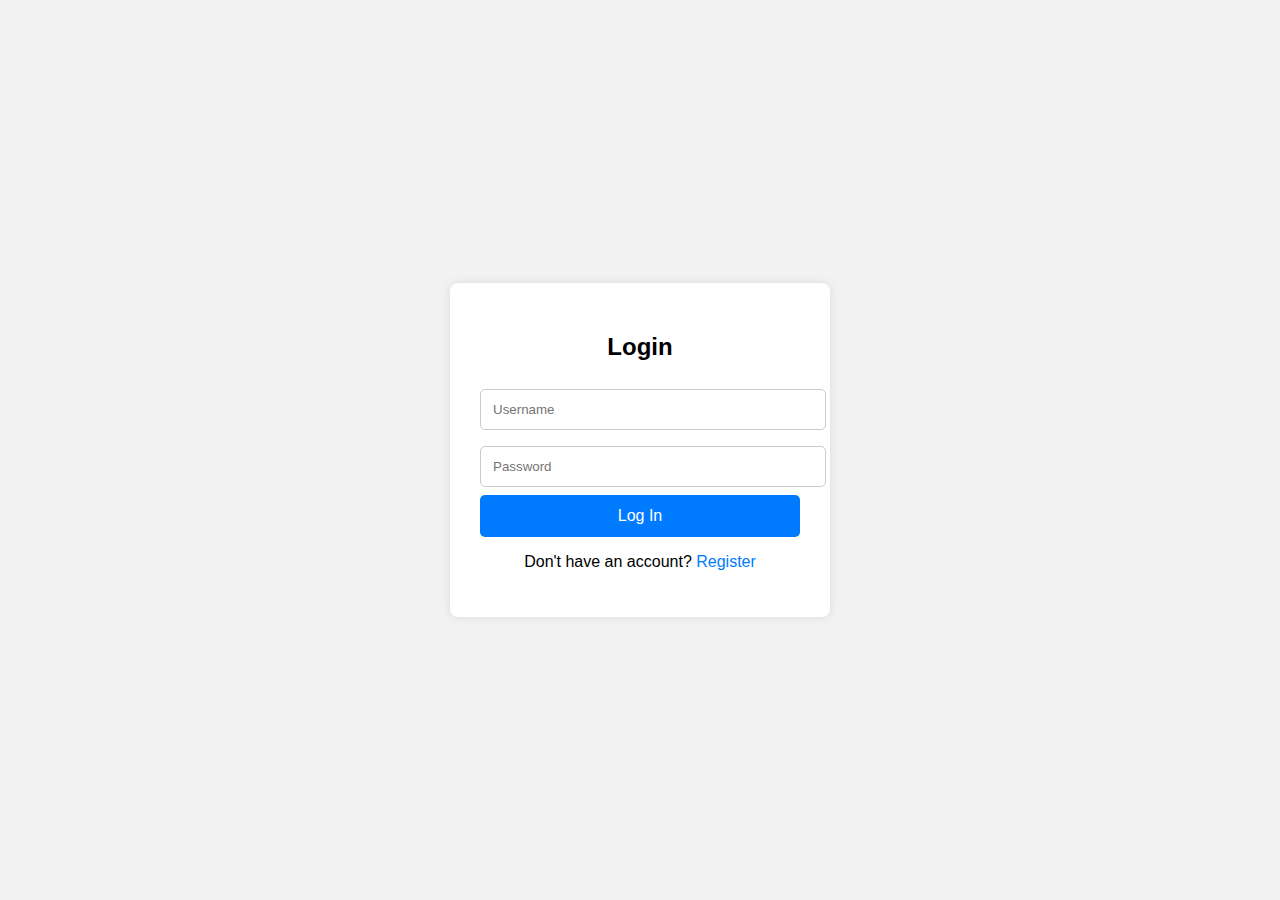
<file: first activity/index.html>
<!DOCTYPE html>
<html lang="en">
<head>
    <meta charset="UTF-8" />
    <meta name="viewport" content="width=device-width, initial-scale=1.0" />
    <title>Login Form</title>

    <style>
        body {
            font-family: Arial, sans-serif;
            background: #f2f2f2;
            display: flex;
            justify-content: center;
            align-items: center;
            height: 100vh;
            margin: 0;
        }

        .login-container {
            background: white;
            padding: 30px;
            border-radius: 8px;
            width: 320px;
            box-shadow: 0 0 10px rgba(0,0,0,0.1);
        }

        h2 {
            text-align: center;
            margin-bottom: 20px;
        }

        input[type="text"],
        input[type="password"] {
            width: 100%;
            padding: 12px;
            margin: 8px 0;
            border: 1px solid #ccc;
            border-radius: 5px;
        }

        button {
            width: 100%;
            padding: 12px;
            background: #007bff;
            color: white;
            border: none;
            border-radius: 5px;
            cursor: pointer;
            font-size: 16px;
        }

        button:hover {
            background: #0056b3;
        }

        .link {
            text-align: center;
            margin-top: 10px;
        }

        .link a {
            color: #007bff;
            text-decoration: none;
        }

        .link a:hover {
            text-decoration: underline;
        }
    </style>
</head>
<body>

    <div class="login-container">
        <h2>Login</h2>

        <form action="#" method="POST">
            <input type="text" name="username" placeholder="Username" required />
            <input type="password" name="password" placeholder="Password" required />
            <button type="submit">Log In</button>
        </form>

        <div class="link">
            <p>Don't have an account? <a href="#">Register</a></p>
        </div>
    </div>

</body>
</html>
</file>
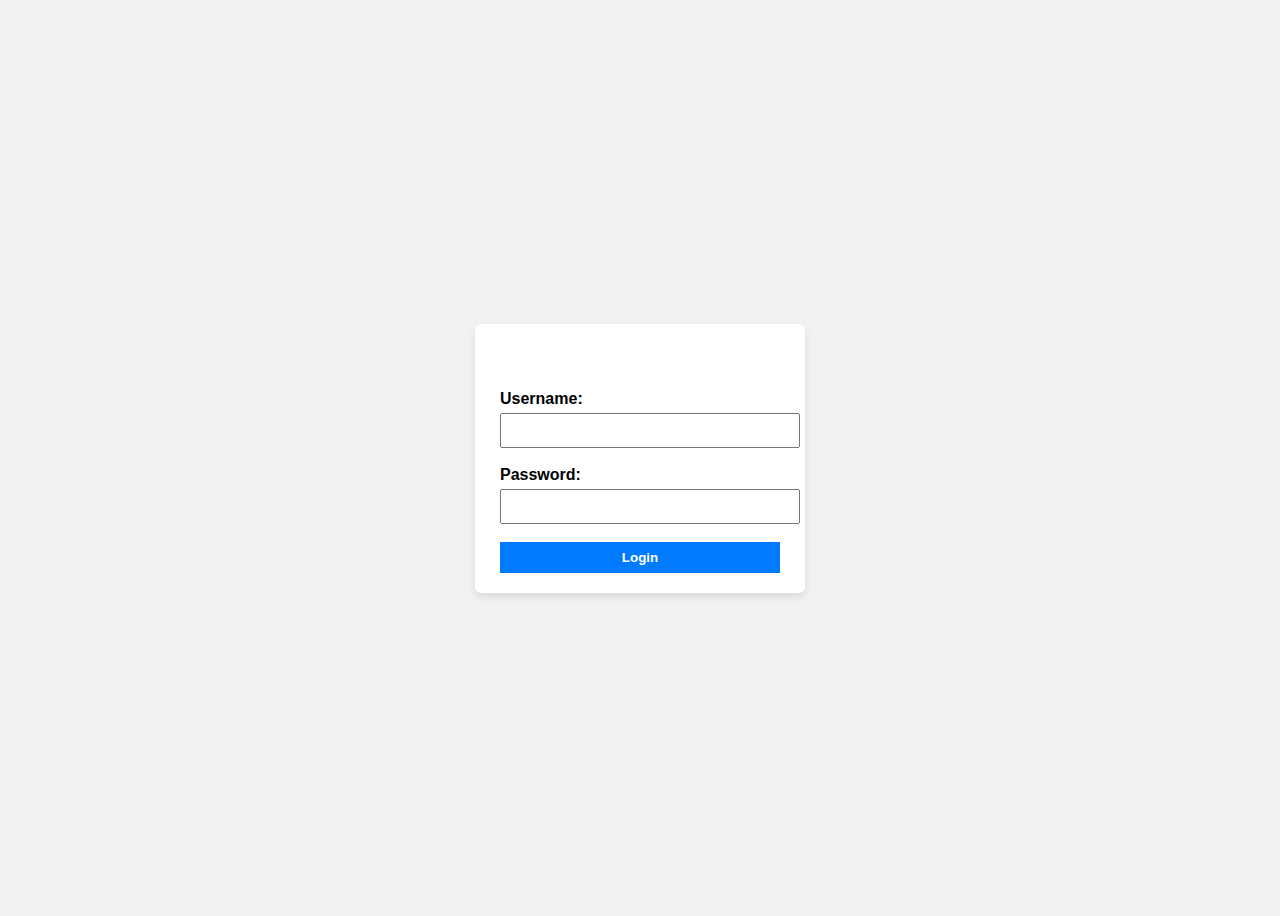
<file: first.js/index.html>
<!DOCTYPE html>
<html>
<head>
    <meta charset="UTF-8">
    <title>Login Form</title>

    <link rel="stylesheet" href="./css/style.css">
    <script src="./js/login.js" defer></script>
</head>

<body>

    <form>
        <p class="error" id="error"></p>

        <label>Username:</label>
        <input type="text" id="username" required>
        <br><br>

        <label>Password:</label>
        <input type="password" id="password" required>
        <br><br>

        <button type="button" onclick="login()">Login</button>
    </form>

</body>
</html>
</file>
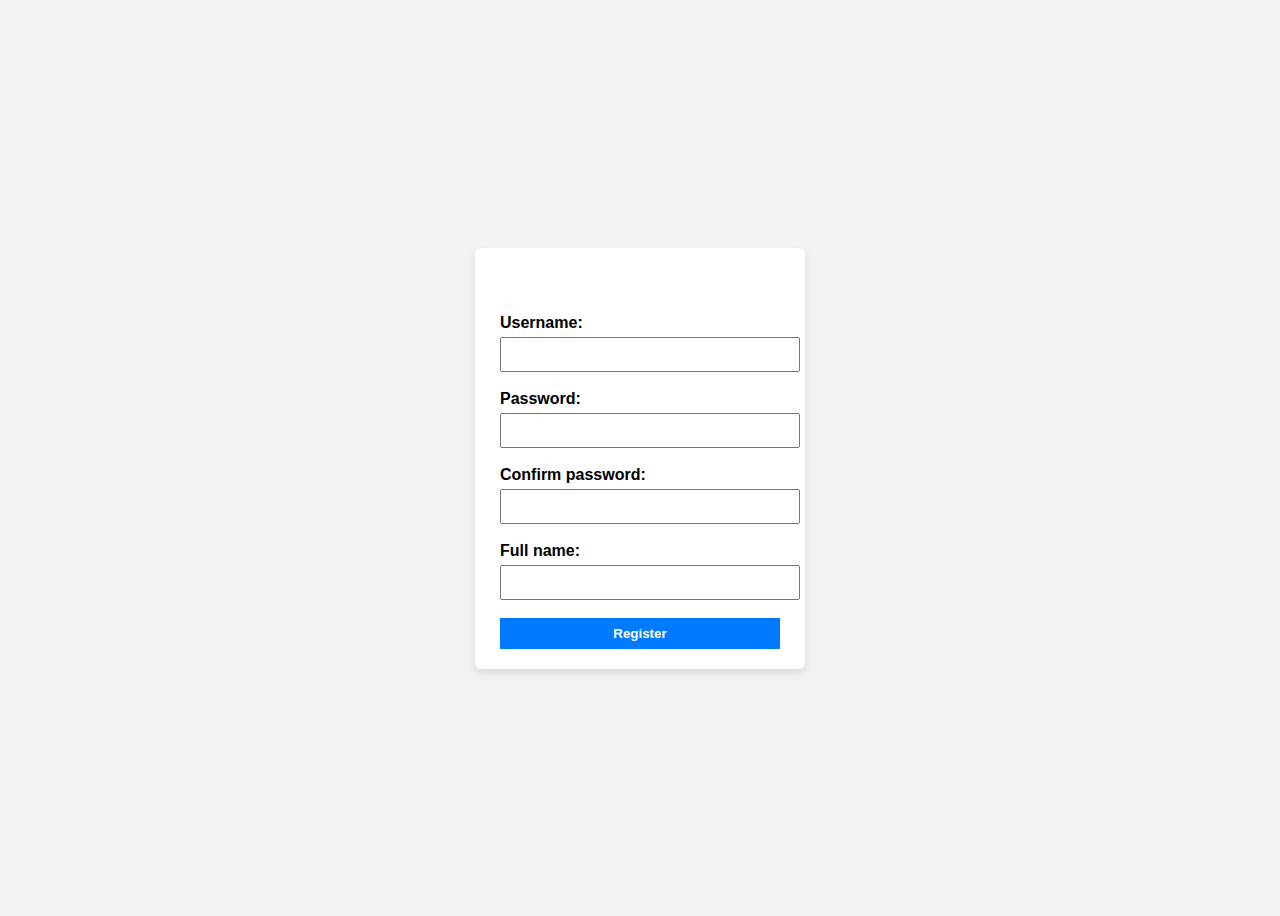
<file: first.js/register.html>
<!DOCTYPE html>
<html>
<head>
    <meta charset="UTF-8">
    <title>Register Form</title>
    <link rel="stylesheet" href="./css/style.css"> 
    <script src="./js/register.js"></script>
</head>

<body>

    <form>

        <p class="error" id="error"></p>

        <label>Username:</label>
        <input type="text" id="username" required>

        <br><br>

        <label>Password:</label>
        <input type="password" id="password" required>

        <br><br>

        <label>Confirm password:</label>
        <input type="text" id="confirmpassword" required>

        <br><br>

        <label>Full name:</label>
        <input type="text" id="fullname" required>

        <br><br>

        <button type="button" onclick="register()">Register</button>
    </form>

</body>
</html>
</file>
<file: first.js/css/style.css>
body {
            font-family: Arial, sans-serif;
            background: #f2f2f2;
            display: flex;
            justify-content: center;
            align-items: center;
            height: 100vh;
        }

        form {
            background: #ffffff;
            padding: 20px 25px;
            width: 280px;
            border-radius: 6px;
            box-shadow: 0 4px 8px rgba(0,0,0,0.1);
        }

        label {
            font-weight: bold;
        }

        input {
            width: 100%;
            padding: 8px;
            margin-top: 5px;
        }

        button {
            width: 100%;
            padding: 8px;
            background: #007bff;
            border: none;
            color: white;
            font-weight: bold;
            cursor: pointer;
        }

        button:hover {
            background: #0056b3;
        }
        .error {
            color:rgb(153, 2, 33);
            padding: 5px;
            border: 2px rgb(214, 42, 77) solid;
            background-color:rgb(233, 56, 91)
            border-radius:10px;
            visibility: hidden;

        }
</file>
